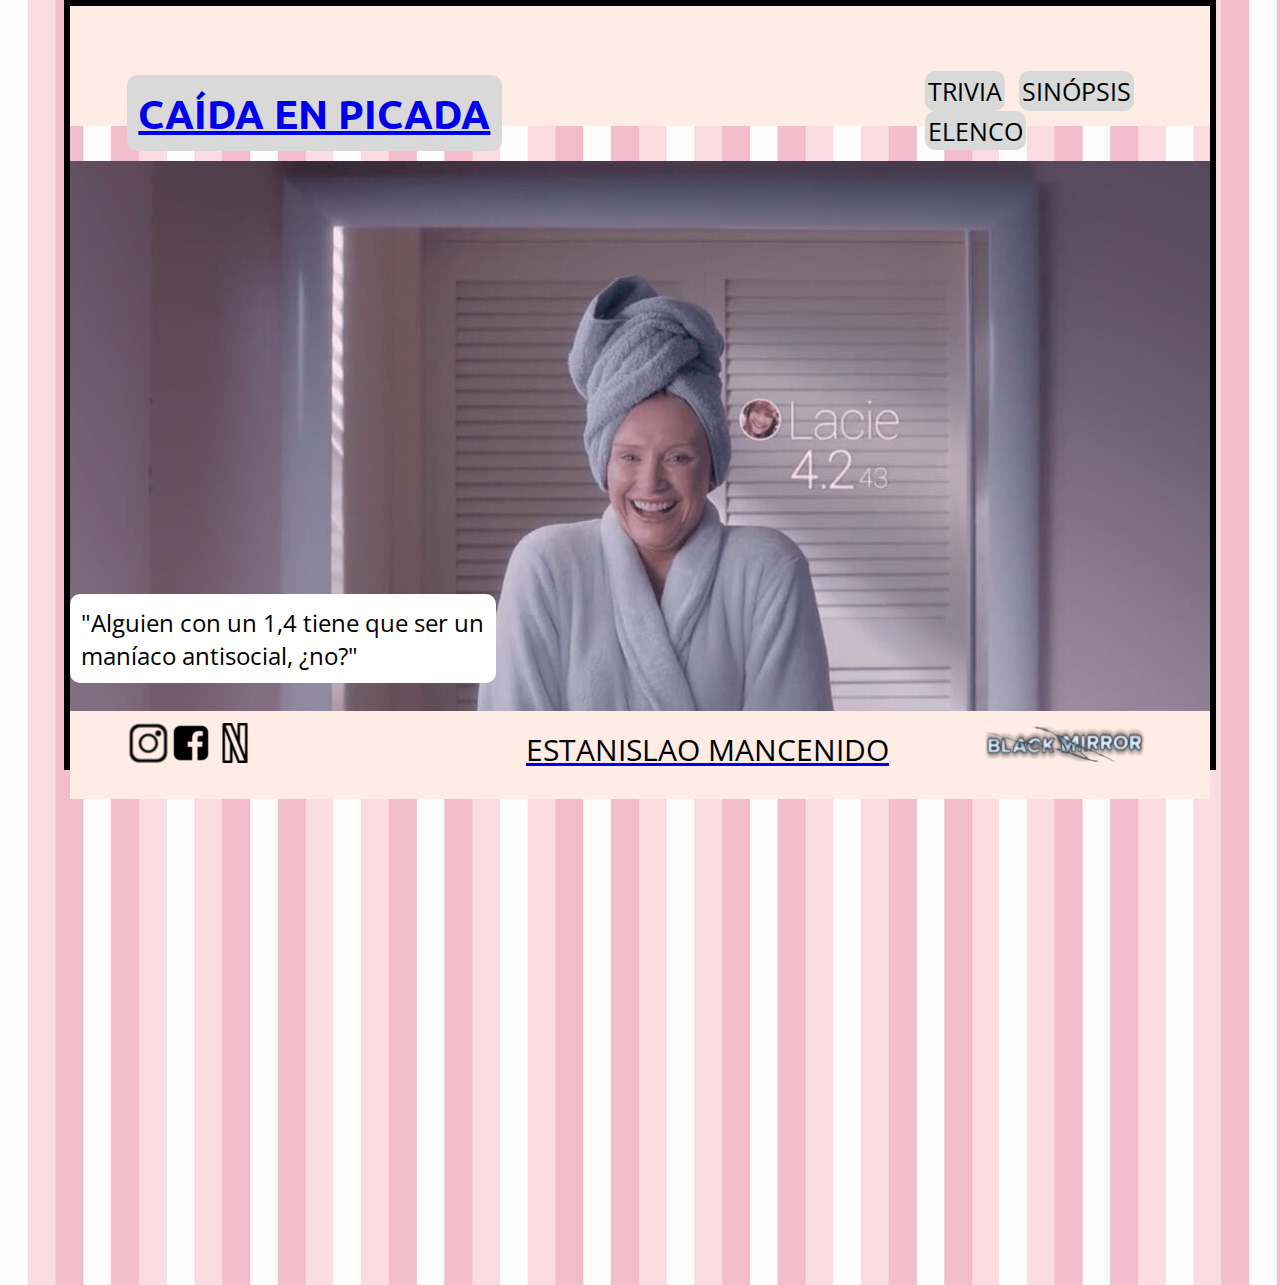
<file: index.html>
<!DOCTYPE html>

<html>

<head>
	<meta charset="utf-8">
	<title> Caída en picada </title>
	<link rel="stylesheet" type="text/css" href="index.css">
</head>

<body>

<main>

	<header>
		<div id="menu">
		<ul>
			<li> <a href="trivia.html"> TRIVIA </a> </li>
			<li> <a href="sinopsis.html"> SINÓPSIS </a> </li>
			<li> <a href="elenco.html"> ELENCO </a> </li>
		</ul>
	    </div>
	    <div id="título"> <h1> <a href="index.html"> CAÍDA EN PICADA </a> </h1> </div>
	</header>

	<section>
		<div id="texto"> <p> "Alguien con un 1,4 tiene que ser un <br> maníaco antisocial, ¿no?" </p> </div>
	</section>

	<aside>	
	</aside>

	<footer>
		<div id="footer1">
		<ul>
			<li> <a href="#"> <img src="ig.png"> </a> </li>
			<li> <a href="#"> <img src="face.png"> </a> </li>
			<li> <a href="#"> <img src="netflix.png"> </a> </li>
		</ul>
	    </div>

	    <div id="footer2">
		<ul>
	        <a href="mancenido.html"> <p id="stan"> ESTANISLAO MANCENIDO </p> </a>
		</ul>
	    </div>

	    <div id="footer3">
	    	<a href="#"> <img src="bm.png"> </a>
	    </div>
	</footer>

</main>

</body>

</html>
</file>
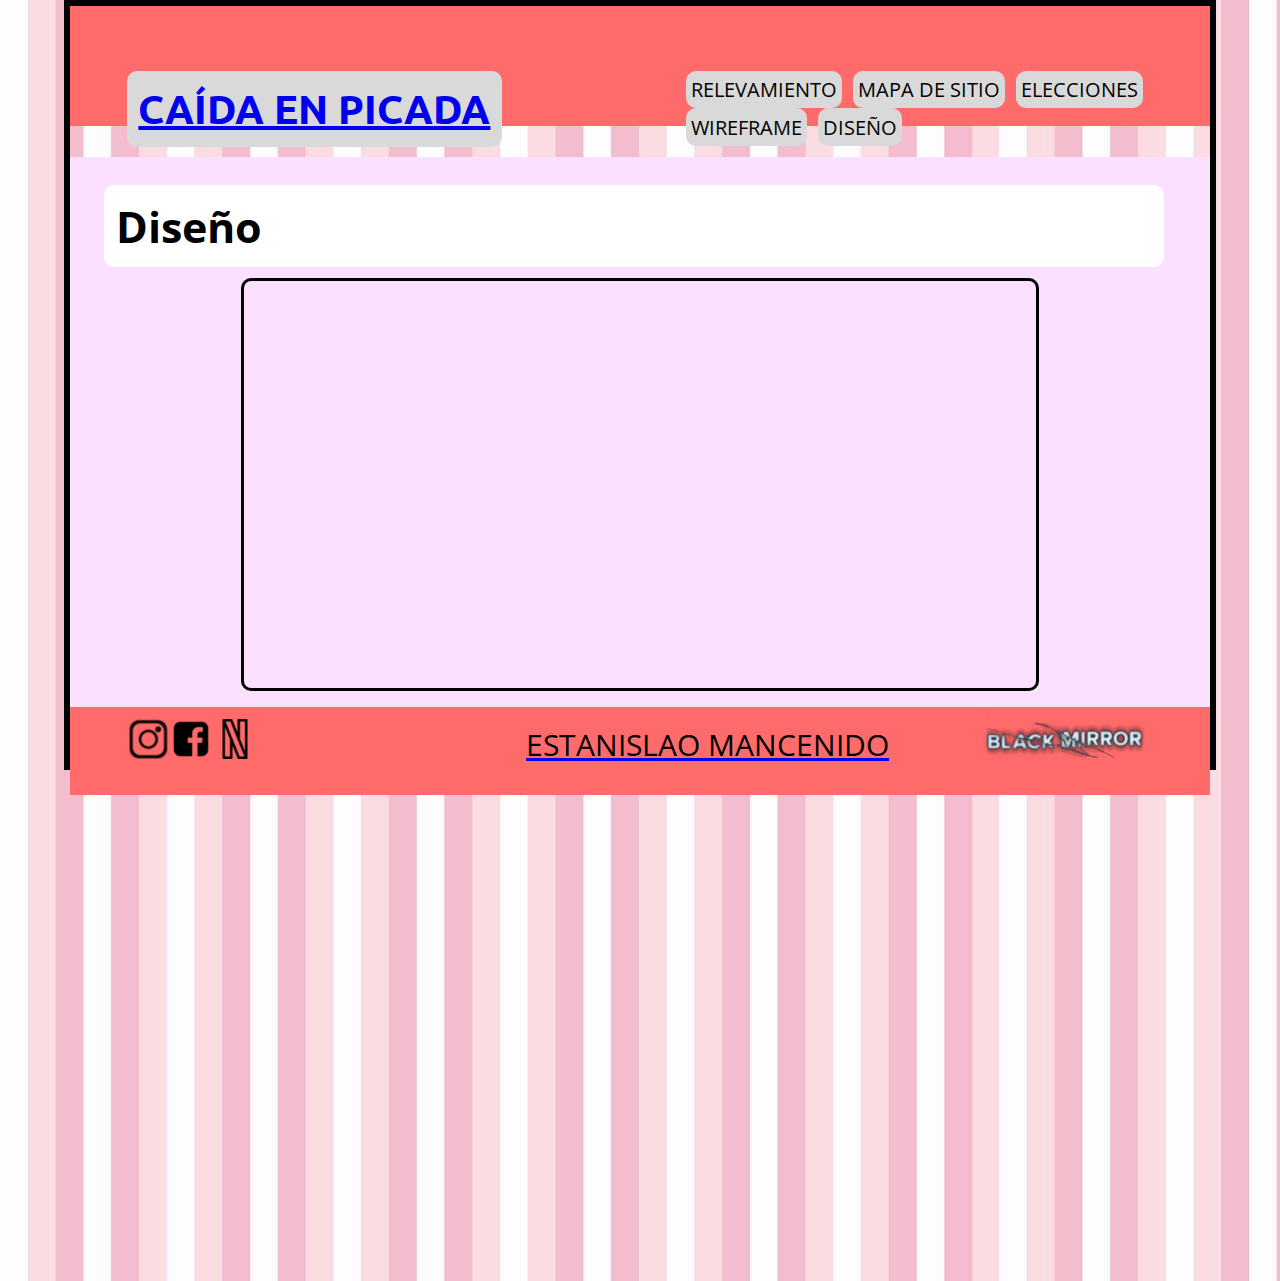
<file: diseno.html>
<!DOCTYPE html>

<html>

<head>
	<meta charset="utf-8">
	<title> Diseño </title>
	<link rel="stylesheet" type="text/css" href="index.css">
</head>

<body>

<main>

	<header id="header2">
		<div id="menu2">
		<ul>
			<li> <a href="relevamiento.html"> RELEVAMIENTO </a> </li>
			<li> <a href="mapa.html"> MAPA DE SITIO </a> </li>
			<li> <a href="elecciones.html"> ELECCIONES </a> </li>
			<li> <a href="wireframe.html"> WIREFRAME </a> </li>
			<li> <a href="diseno.html"> DISEÑO </a> </li>
		</ul>
	    </div>
	    <div id="título"> <h1> <a href="index.html"> CAÍDA EN PICADA </a> </h1> </div>
	</header>

	<section>
		    <div id="cc0011"> 
			<p id="texto100"> <b> Diseño </b> </p> <br>
			<div id="pdf">
                 <iframe id="pdf2" src="diseno.pdf"></iframe>
			</div>
                 

	</section>

	<aside>	
	</aside>

	<footer id="footer22">
		<div id="footer010">
		<ul>
			<li> <a href="#"> <img src="ig.png"> </a> </li>
			<li> <a href="#"> <img src="face.png"> </a> </li>
			<li> <a href="#"> <img src="netflix.png"> </a> </li>
		</ul>
	    </div>

	    <div id="footer2">
		<ul>
	        <a href="mancenido.html"> <p id="stan" class="stan1"> ESTANISLAO MANCENIDO </p> </a>
		</ul>
	    </div>

	    <div id="footer030">
	    	<a href="#"> <img src="bm.png"> </a>
	    </div>
	</footer>

</main>

</body>

</html>
</file>
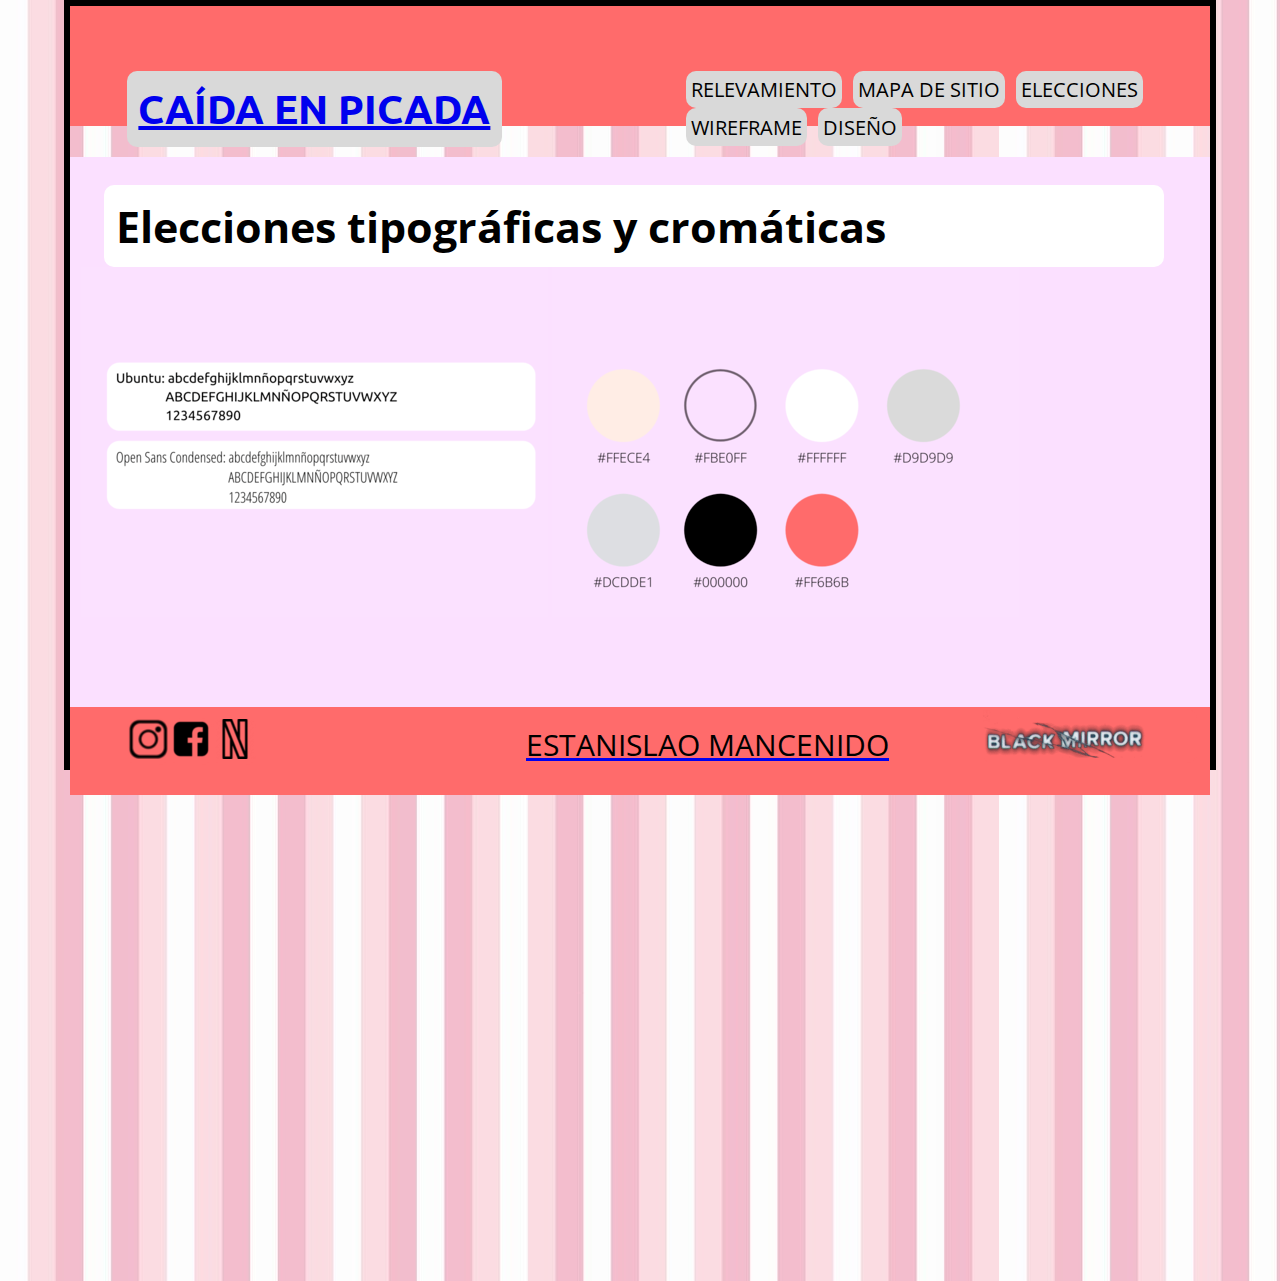
<file: elecciones.html>
<!DOCTYPE html>

<html>

<head>
	<meta charset="utf-8">
	<title> Elecciones </title>
	<link rel="stylesheet" type="text/css" href="index.css">
</head>

<body>

<main>

	<header id="header2">
		<div id="menu2">
		<ul>
			<li> <a href="relevamiento.html"> RELEVAMIENTO </a> </li>
			<li> <a href="mapa.html"> MAPA DE SITIO </a> </li>
			<li> <a href="elecciones.html"> ELECCIONES </a> </li>
			<li> <a href="wireframe.html"> WIREFRAME </a> </li>
			<li> <a href="diseno.html"> DISEÑO </a> </li>
		</ul>
	    </div>
	    <div id="título"> <h1> <a href="index.html"> CAÍDA EN PICADA </a> </h1> </div>
	</header>

	<section>
		    <div id="cc0011"> 
			<p id="texto100"> <b> Elecciones tipográficas y cromáticas </b> </p>
			<div id="elecciones1"> <img src="letras.png"> <img src="colores.png"> </div>

	</section>

	<aside>	
	</aside>

	<footer id="footer22">
		<div id="footer010">
		<ul>
			<li> <a href="#"> <img src="ig.png"> </a> </li>
			<li> <a href="#"> <img src="face.png"> </a> </li>
			<li> <a href="#"> <img src="netflix.png"> </a> </li>
		</ul>
	    </div>

	    <div id="footer2">
		<ul>
	        <a href="mancenido.html"> <p id="stan"> ESTANISLAO MANCENIDO </p> </a>
		</ul>
	    </div>

	    <div id="footer030">
	    	<a href="#"> <img src="bm.png"> </a>
	    </div>
	</footer>

</main>

</body>

</html>
</file>
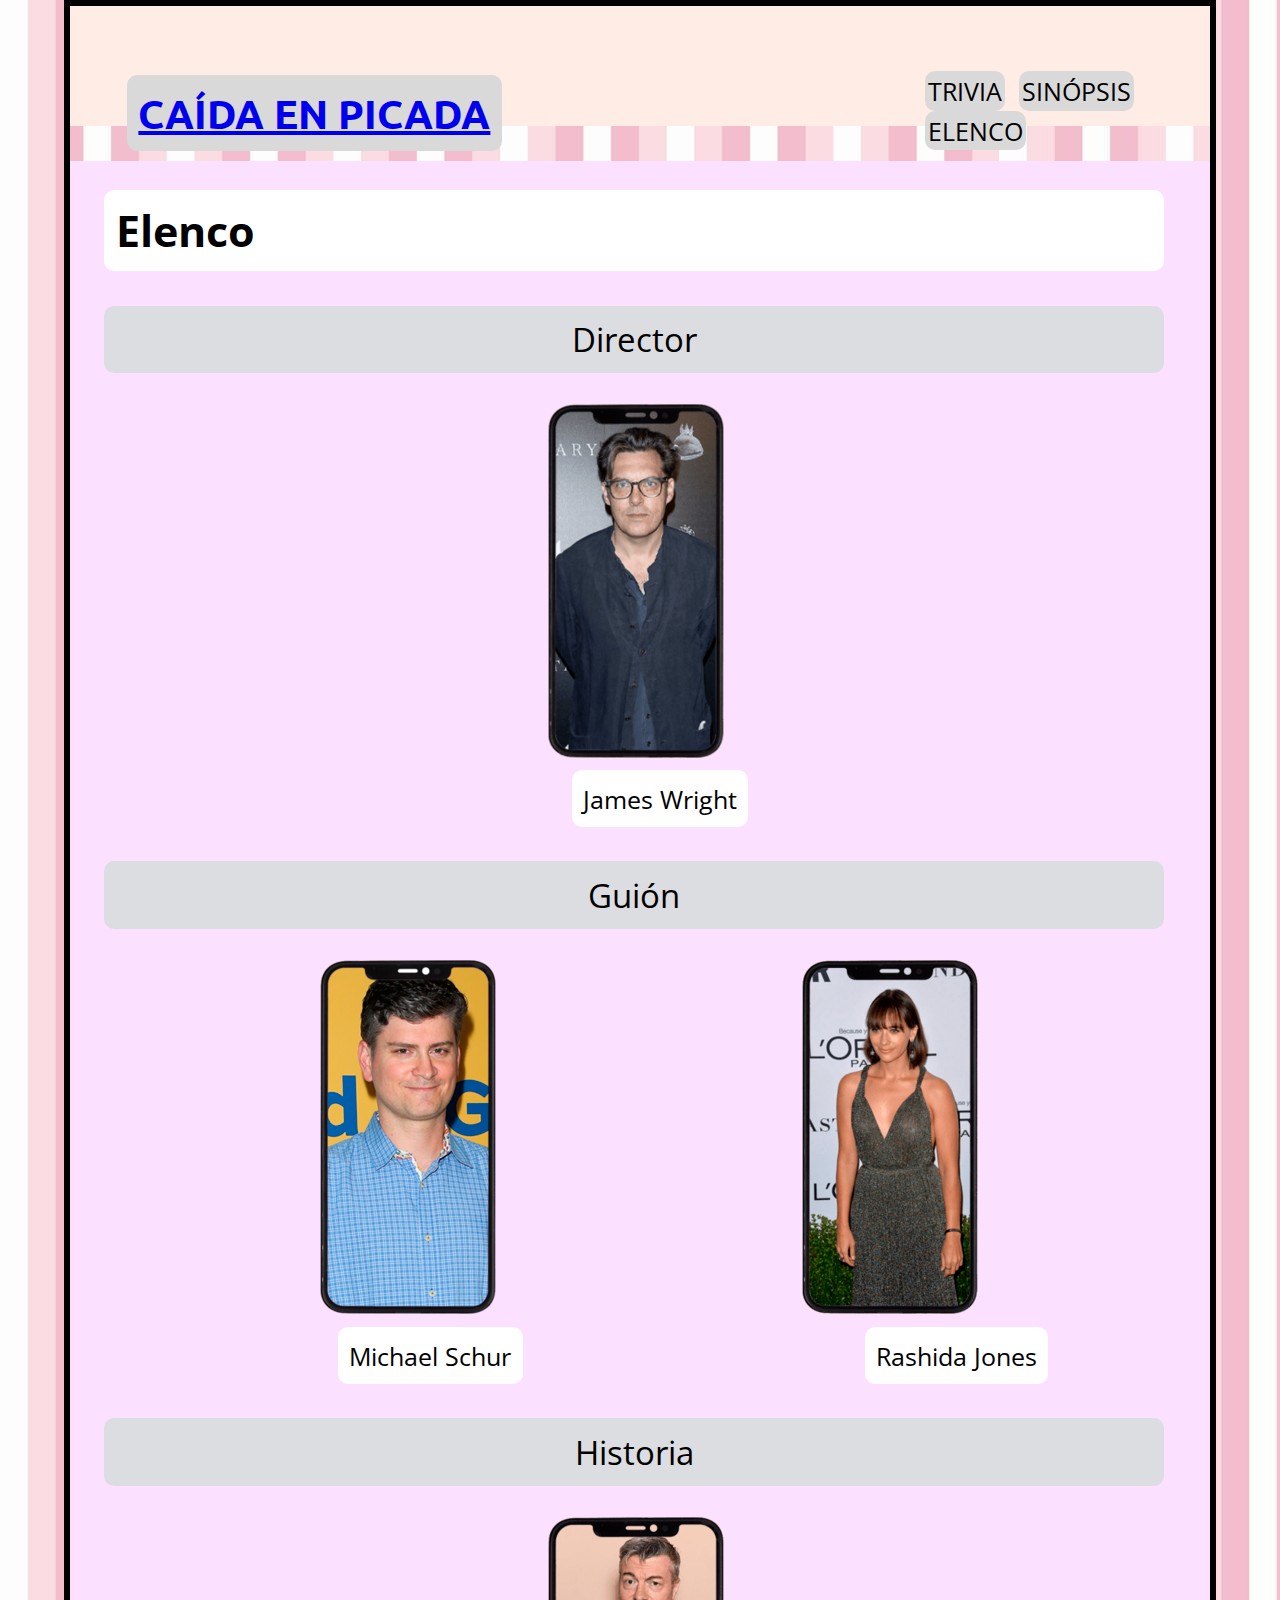
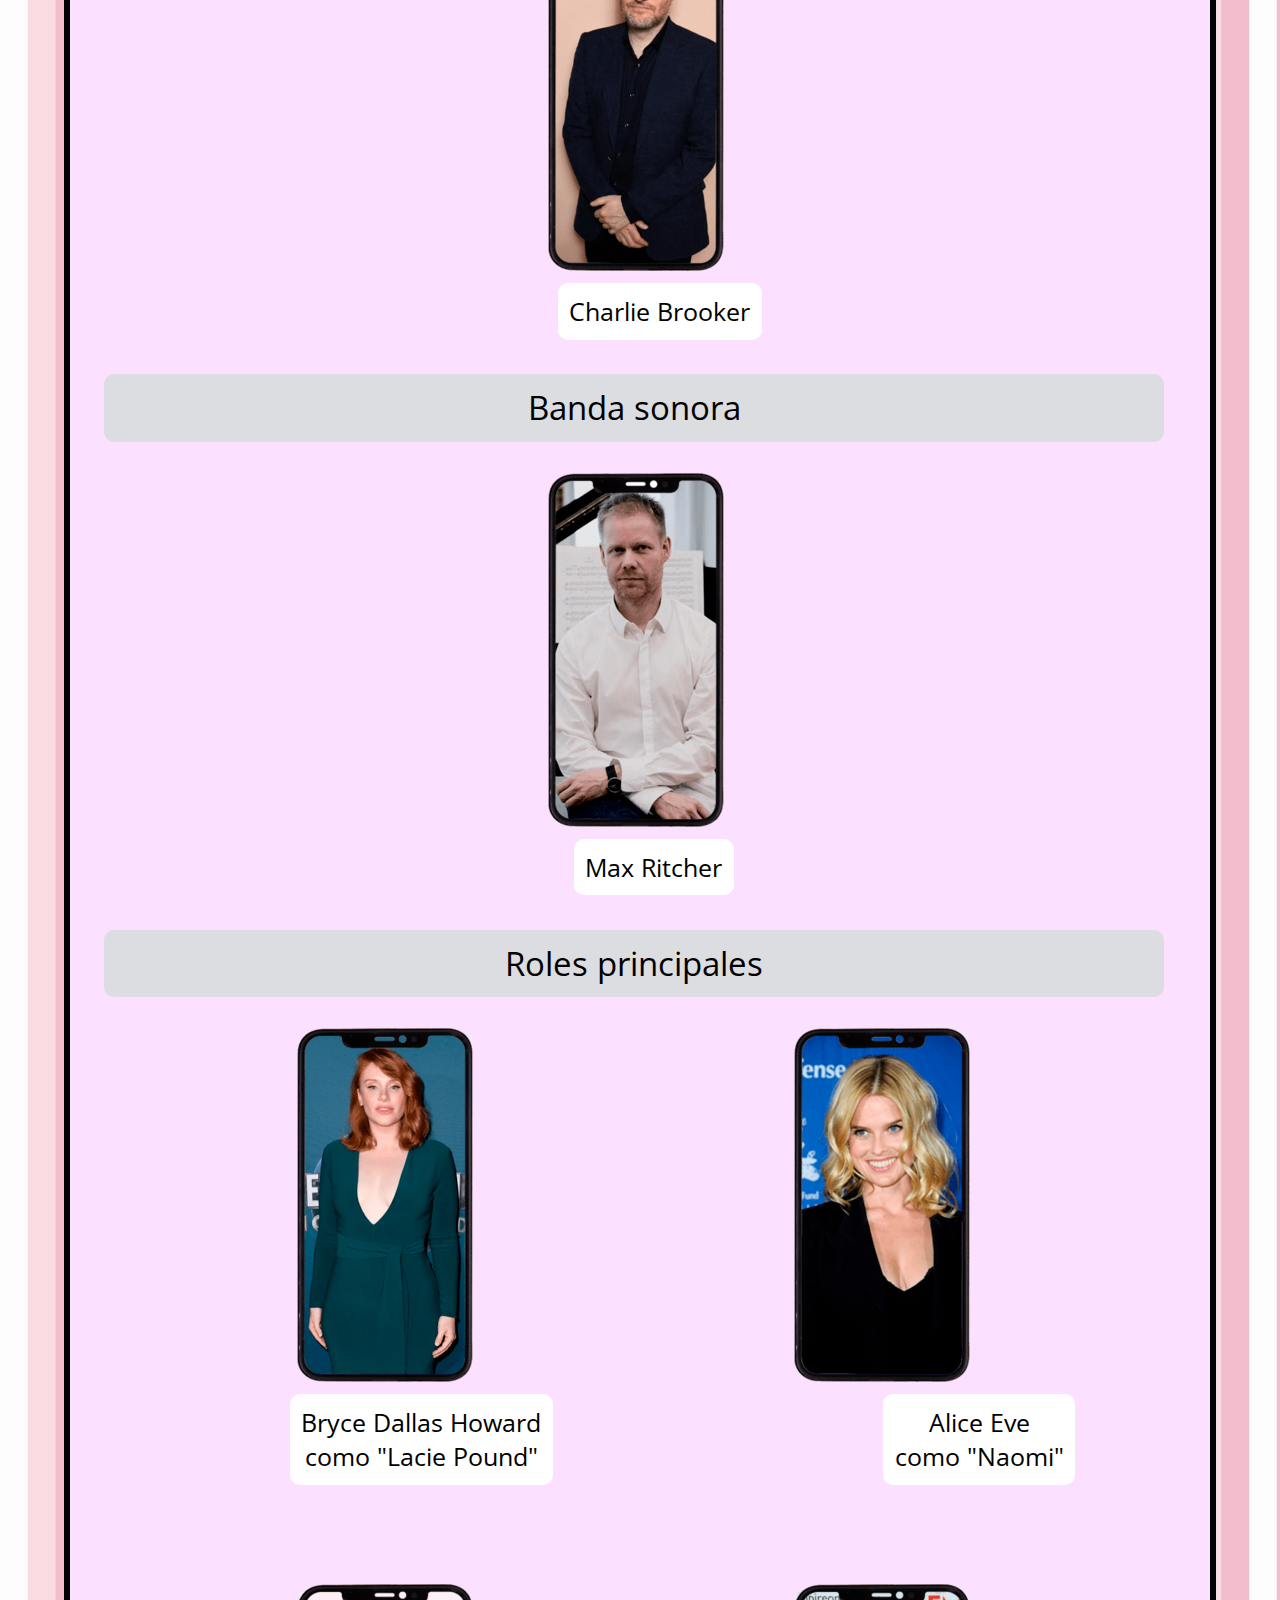
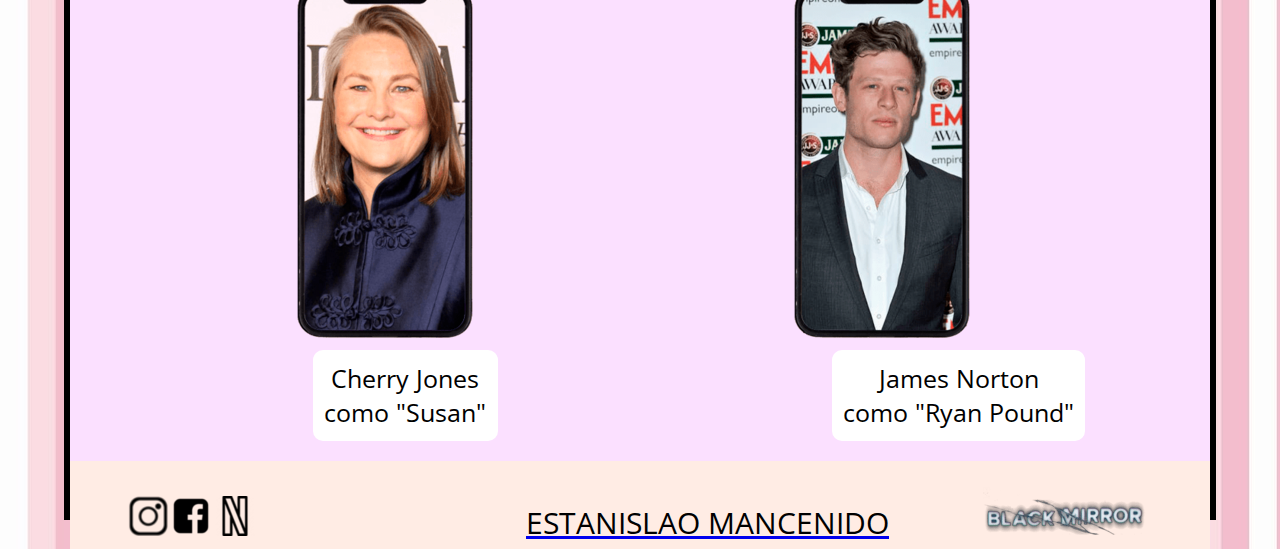
<file: elenco.html>
<!DOCTYPE html>

<html>

<head>
	<meta charset="utf-8">
	<title> Elenco </title>
	<link rel="stylesheet" type="text/css" href="index.css">
</head>

<body>

<main id="mm1">

	<header>
		<div id="menu">
		<ul>
			<li> <a href="trivia.html"> TRIVIA </a> </li>
			<li> <a href="sinopsis.html"> SINÓPSIS </a> </li>
			<li> <a href="elenco.html"> ELENCO </a> </li>
		</ul>
	    </div>
	    <div id="título"> <h1> <a href="index.html"> CAÍDA EN PICADA </a> </h1> </div>
	</header>

	<section>
		<div id="contenedor10"> <p id="texto100"> <b> Elenco </b> </p> 
			<p id="texto200"> Director </p> <img id="FT1" src="JW1.png"> <p id="JW1">James Wright</p> 
			<p id="texto300"> Guión </p>  <img id="FT2" src="MS1.png"> <img id="FT3" src="RJ1.png"> <p id="MS1">Michael Schur</p> <p id="RJ1">Rashida Jones</p>
			<p id="texto400"> Historia </p> <img id="FT4" src="CB1.png"> 
			<p id="CB1">Charlie Brooker</p>
			<p id="texto500"> Banda sonora </p> <img id="FT5" src="MR1.png"> <p id="MR1">Max Ritcher</p>
			<p id="texto600"> Roles principales </p> <img id="FT6" src="BD1.png">  <img id="FT7" src="AE1.png"> <p id="BD11">Bryce Dallas Howard <br> como "Lacie Pound"</p> <p id="AE11">Alice Eve <br> como "Naomi"</p> <img id="FT8" src="CJ1.png"> <img id="FT9" src="JN1.png"> <p id="CJ11">Cherry Jones <br> como "Susan"</p> <p id="JN11">James Norton <br> como "Ryan Pound"</p> </div>
 </p> </div>
	</section>

	<aside>	
	</aside>

	<footer id="ff1">
        <div id="footer1">
		<ul>
			<li> <a href="#"> <img src="ig.png"> </a> </li>
			<li> <a href="#"> <img src="face.png"> </a> </li>
			<li> <a href="#"> <img src="netflix.png"> </a> </li>
		</ul>
	    </div>

	    <div id="footer2">
		<ul>
	        <a href="mancenido.html"> <p id="stan"> ESTANISLAO MANCENIDO </p> </a> 
		</ul>
	    </div>

	    <div id="footer3">
	    	<a href="#"> <img src="bm.png"> </a>
	    </div>
			

	</footer>

</main>

</body>

</html>
</file>
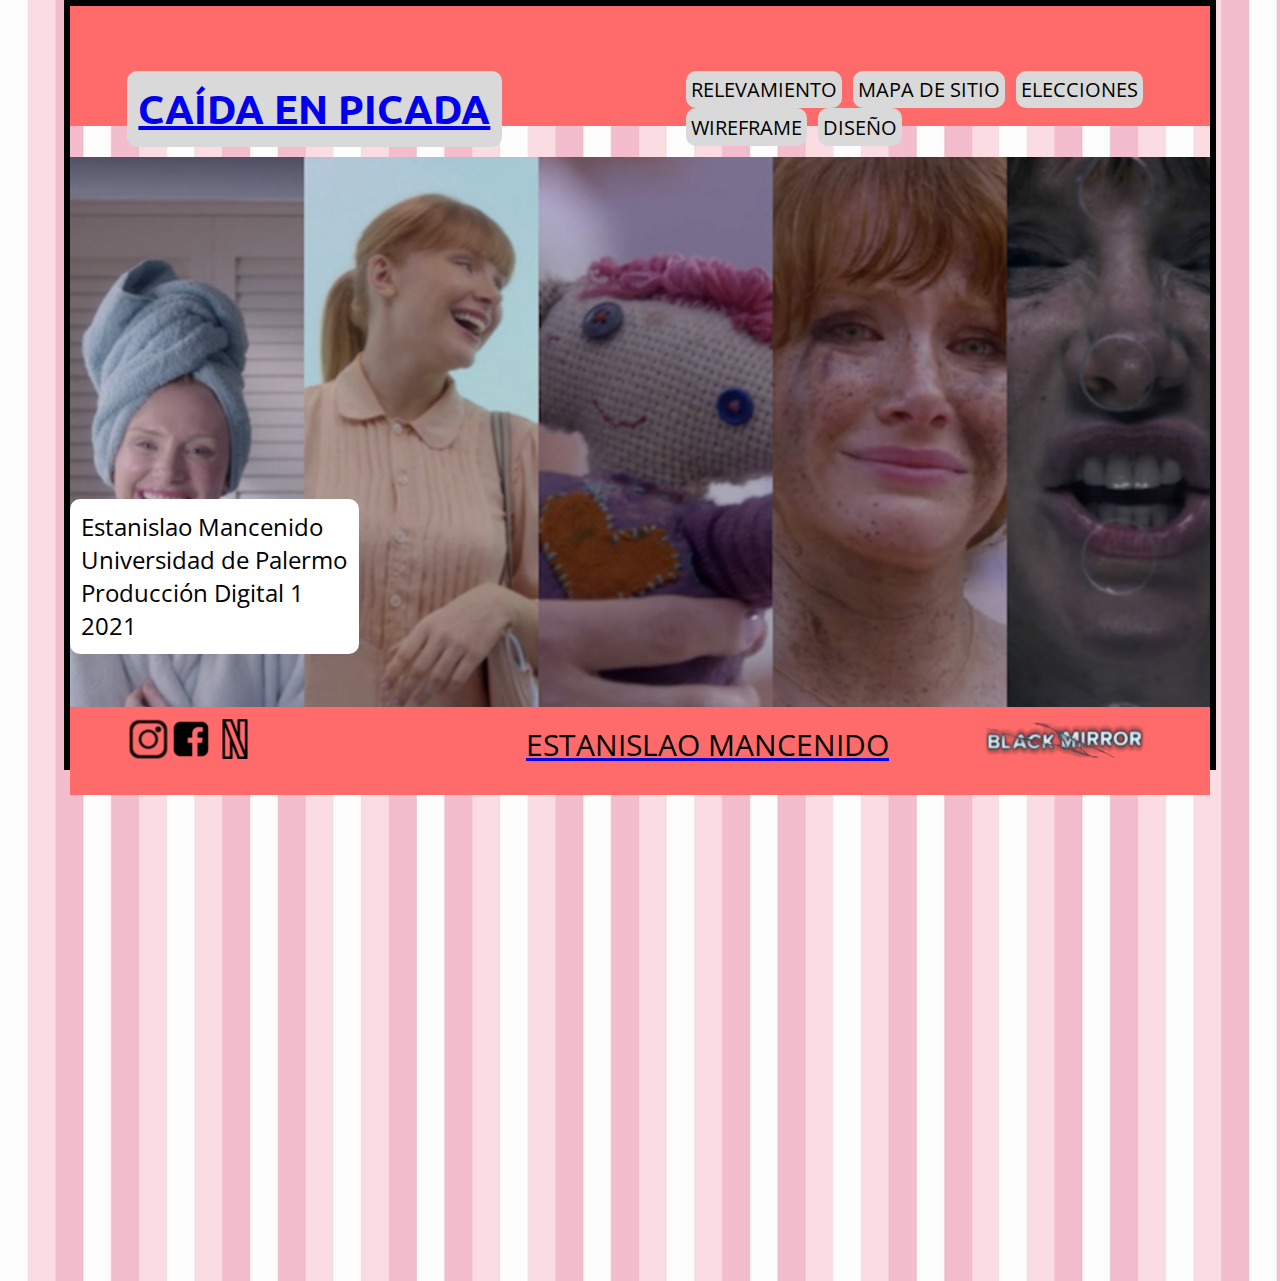
<file: mancenido.html>
<!DOCTYPE html>

<html>

<head>
	<meta charset="utf-8">
	<title> Estanislao Mancenido </title>
	<link rel="stylesheet" type="text/css" href="index.css">
</head>

<body>

<main>

	<header id="header2">
		<div id="menu2">
		<ul>
			<li> <a href="relevamiento.html"> RELEVAMIENTO </a> </li>
			<li> <a href="mapa.html"> MAPA DE SITIO </a> </li>
			<li> <a href="elecciones.html"> ELECCIONES </a> </li>
			<li> <a href="wireframe.html"> WIREFRAME </a> </li>
			<li> <a href="diseno.html"> DISEÑO </a> </li>
		</ul>
	    </div>
	    <div id="título"> <h1> <a href="index.html"> CAÍDA EN PICADA </a> </h1> </div>
	</header>

	<section id="section0202">
		<div id="texto2021"> <p> Estanislao Mancenido <br> Universidad de Palermo <br> Producción Digital 1 <br> 2021 </p> </div>
	</section>

	<aside>	
	</aside>

	<footer id="footer22">
		<div id="footer010">
		<ul>
			<li> <a href="#"> <img src="ig.png"> </a> </li>
			<li> <a href="#"> <img src="face.png"> </a> </li>
			<li> <a href="#"> <img src="netflix.png"> </a> </li>
		</ul>
	    </div>

	    <div id="footer2">
		<ul>
	        <a href="mancenido.html"> <p id="stan"> ESTANISLAO MANCENIDO </p> </a>
		</ul>
	    </div>

	    <div id="footer030">
	    	<a href="#"> <img src="bm.png"> </a>
	    </div>
	</footer>

</main>

</body>

</html>
</file>
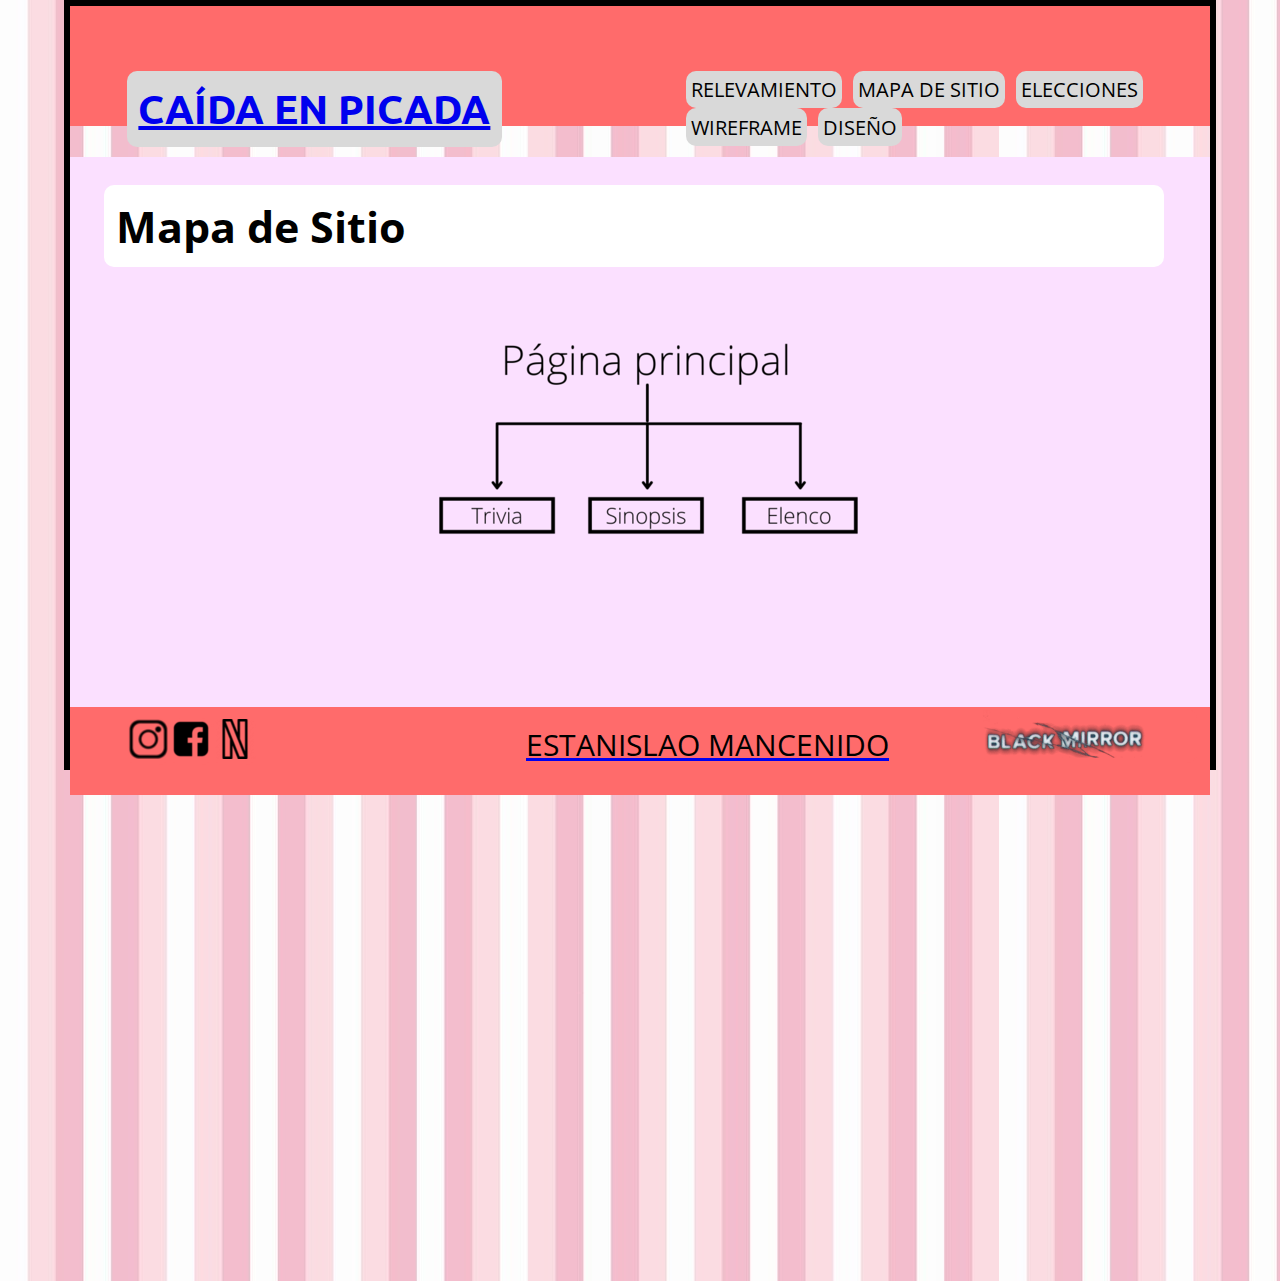
<file: mapa.html>
<!DOCTYPE html>

<html>

<head>
	<meta charset="utf-8">
	<title> Mapa de sitio </title>
	<link rel="stylesheet" type="text/css" href="index.css">
</head>

<body>

<main>

	<header id="header2">
		<div id="menu2">
		<ul>
			<li> <a href="relevamiento.html"> RELEVAMIENTO </a> </li>
			<li> <a href="mapa.html"> MAPA DE SITIO </a> </li>
			<li> <a href="elecciones.html"> ELECCIONES </a> </li>
			<li> <a href="wireframe.html"> WIREFRAME </a> </li>
			<li> <a href="diseno.html"> DISEÑO </a> </li>
		</ul>
	    </div>
	    <div id="título"> <h1> <a href="index.html"> CAÍDA EN PICADA </a> </h1> </div>
	</header>

	<section>
			    <div id="cc0011"> 
			<p id="texto100"> <b> Mapa de Sitio </b> </p>
            <div id="mapa11"> <img src="mapa.png"> </div>
	</section>

	<aside>	
	</aside>

	<footer id="footer22">
		<div id="footer010">
		<ul>
			<li> <a href="#"> <img src="ig.png"> </a> </li>
			<li> <a href="#"> <img src="face.png"> </a> </li>
			<li> <a href="#"> <img src="netflix.png"> </a> </li>
		</ul>
	    </div>

	    <div id="footer2">
		<ul>
	        <a href="mancenido.html"> <p id="stan"> ESTANISLAO MANCENIDO </p> </a>
		</ul>
	    </div>

	    <div id="footer030">
	    	<a href="#"> <img src="bm.png"> </a>
	    </div>
	</footer>

</main>

</body>

</html>
</file>
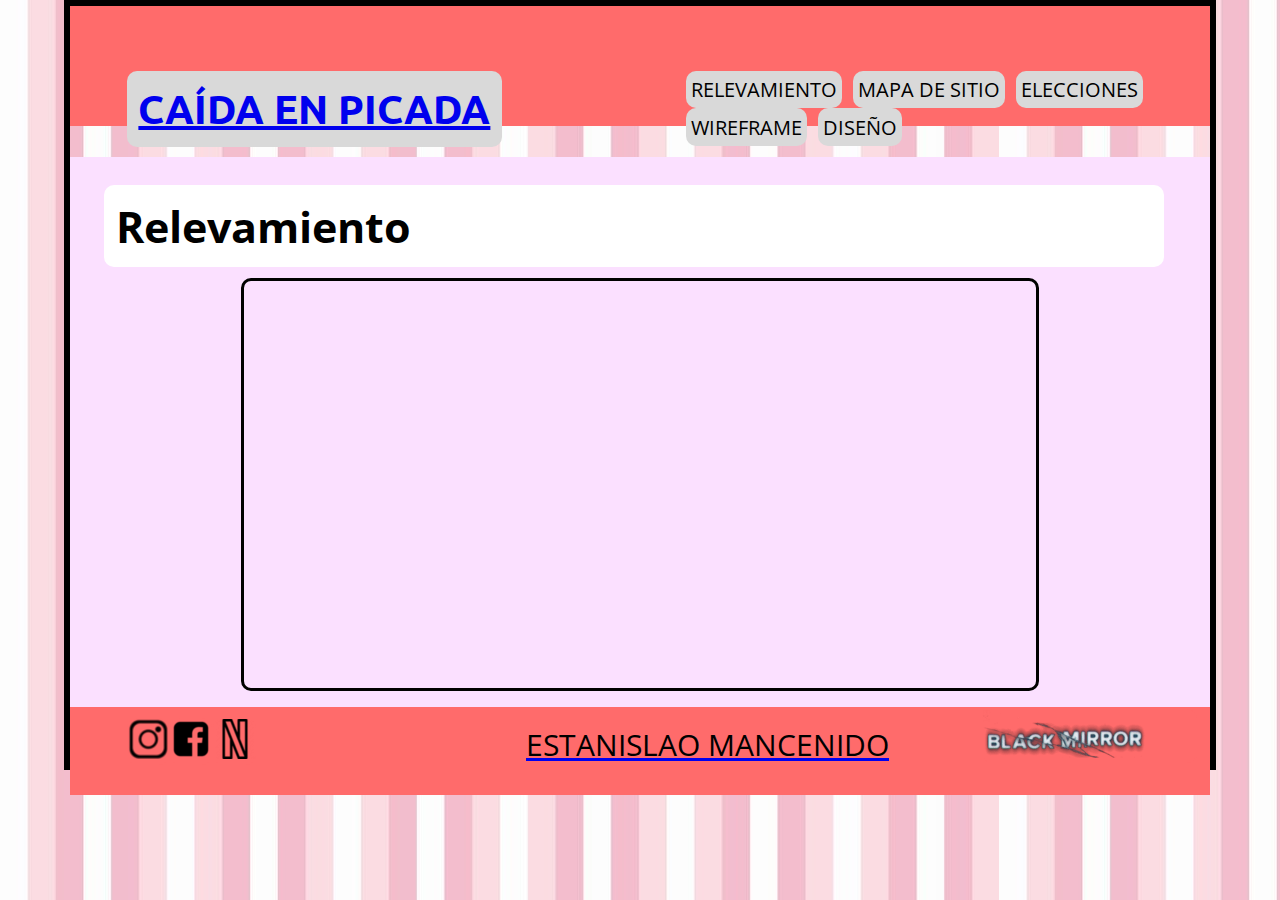
<file: relevamiento.html>
<!DOCTYPE html>

<html>

<head>
	<meta charset="utf-8">
	<title> Relevamiento </title>
	<link rel="stylesheet" type="text/css" href="index.css">
</head>

<body>

<main id="mm0012">

	<header id="header2">
		<div id="menu2">
		<ul>
			<li> <a href="relevamiento.html"> RELEVAMIENTO </a> </li>
			<li> <a href="mapa.html"> MAPA DE SITIO </a> </li>
			<li> <a href="elecciones.html"> ELECCIONES </a> </li>
			<li> <a href="wireframe.html"> WIREFRAME </a> </li>
			<li> <a href="diseno.html"> DISEÑO </a> </li>
		</ul>
	    </div>
	    <div id="título"> <h1> <a href="index.html"> CAÍDA EN PICADA </a> </h1> </div>
	</header>

	<section id="mm0011">
			<section>
		    <div id="cc0011"> 
			<p id="texto100"> <b> Relevamiento </b> </p>

			<div id="pdf">
                 <iframe id="pdf2" src="relevamiento.pdf"></iframe>
			</div>

			</section>

	<aside>	
	</aside>

	<footer id="footer111a">
		<div id="footer010">
		<ul>
			<li> <a href="#"> <img src="ig.png"> </a> </li>
			<li> <a href="#"> <img src="face.png"> </a> </li>
			<li> <a href="#"> <img src="netflix.png"> </a> </li>
		</ul>
	    </div>

	    <div id="footer2">
		<ul>
	        <a href="mancenido.html"> <p id="stan"> ESTANISLAO MANCENIDO </p> </a>
		</ul>
	    </div>

	    <div id="footer030">
	    	<a href="#"> <img src="bm.png"> </a>
	    </div>
	</footer>

</main>

</body>

</html>
</file>
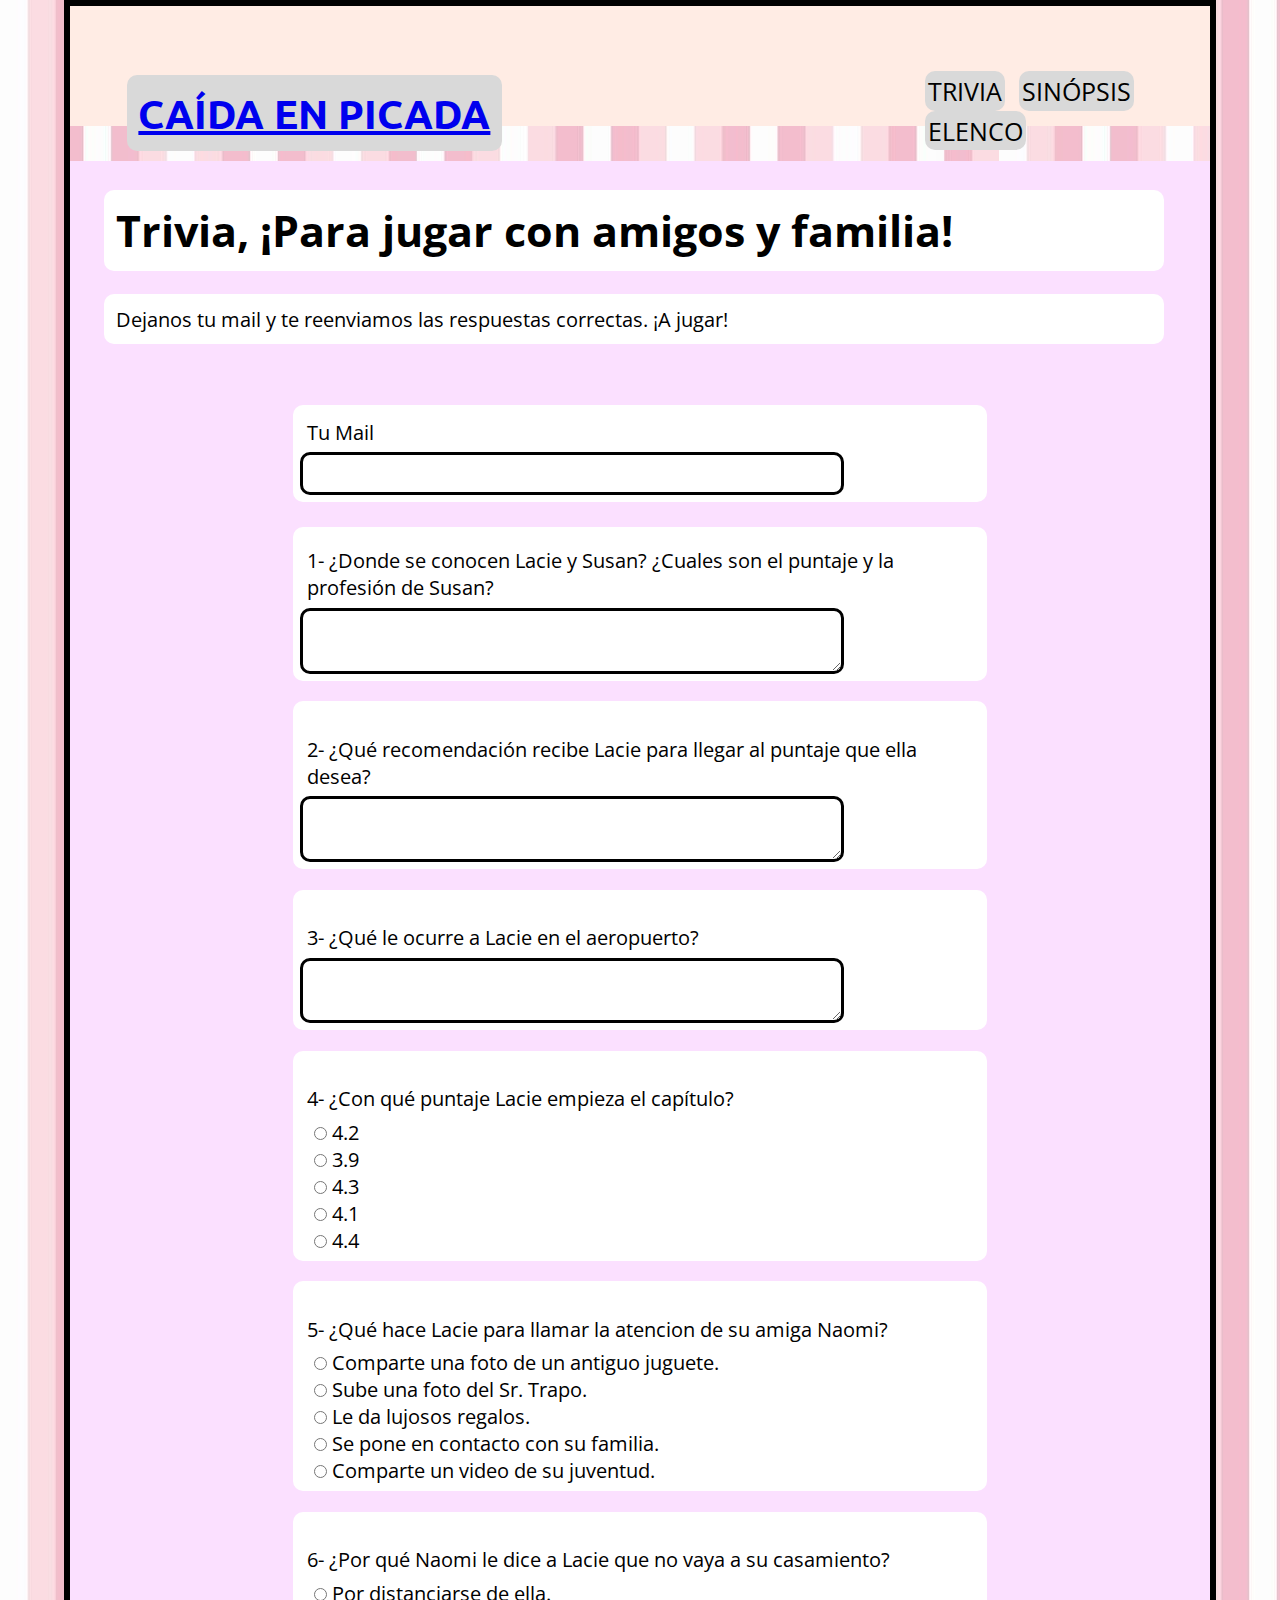
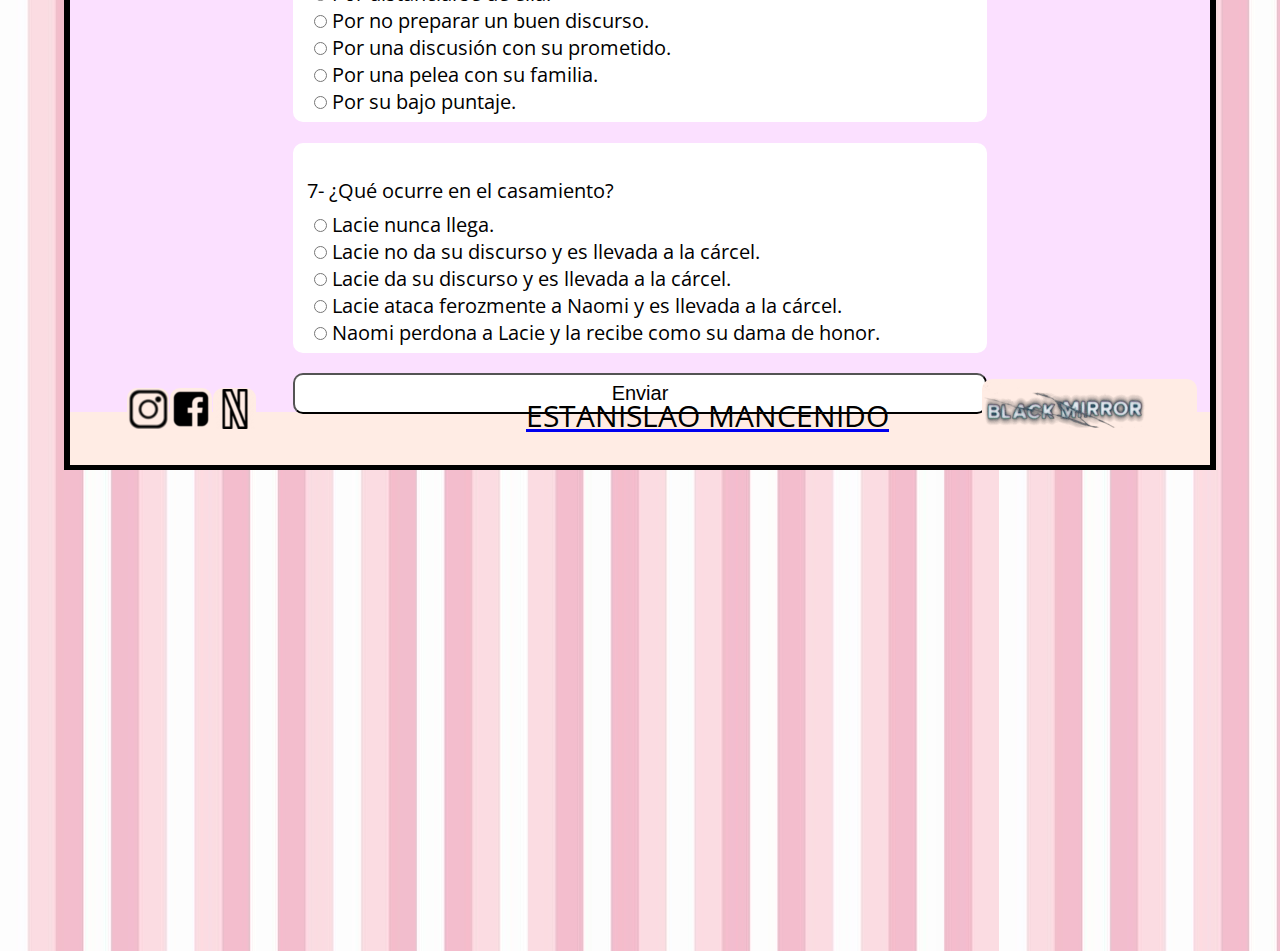
<file: trivia.html>
<!DOCTYPE html>

<html>

<head>
	<meta charset="utf-8">
	<title> Trivia </title>
	<link rel="stylesheet" type="text/css" href="index.css">
</head>

<body>

<main id="mm11">

	<header>
		<div id="menu">
		<ul>
			<li> <a href="trivia.html"> TRIVIA </a> </li>
			<li> <a href="sinopsis.html"> SINÓPSIS </a> </li>
			<li> <a href="elenco.html"> ELENCO </a> </li>
		</ul>
	    </div>
	    <div id="título"> <h1> <a href="index.html"> CAÍDA EN PICADA </a> </h1> </div>
	</header>

	<section>
		<div id="cc11"> 
			<p id="texto100"> <b> Trivia, ¡Para jugar con amigos y familia! </b> </p>
			<p id="presentación">Dejanos tu mail y te reenviamos las respuestas correctas. ¡A jugar!</p>
                <article id="formulario"> 
            	<form method="post" action="EMancenido28@gmail.com" id="formulario">

                    <div id="mail1">
                    <label id="mail1">Tu Mail</label> <br> 
                    <input id="respuestas" type="text" name="name">
                    </div>

                <br> <br> <br> <br> <br> <div id="p1">
                	<label id="p1">1- ¿Donde se conocen Lacie y Susan? ¿Cuales son el puntaje y la profesión de Susan?</label>
                    <textarea id="respuestas"></textarea>
                </div>

                <br> <br> <br> <br> <br> <div id="p2">
                	<label id="p2">2- ¿Qué recomendación recibe Lacie para llegar al puntaje que ella desea?</label>
                    <textarea id="respuestas"></textarea>
                </div>

                <br> <br> <br> <br> <br> <div id="p3">
                	<label id="p3">3- ¿Qué le ocurre a Lacie en el aeropuerto?</label>
                    <textarea id="respuestas"></textarea>
                </div>

                <br> <br> <br> <br> <br> <div id="p4">
                	<label id="p4">4- ¿Con qué puntaje Lacie empieza el capítulo?</label> <br>
                    <input id="espacio" type="radio" name="opciones1" value="4.2"> <label>4.2</label> <br>
                    <input id="espacio" type="radio" name="opciones1" value="3.9"> <label>3.9</label> <br>
                    <input id="espacio" type="radio" name="opciones1" value="4.3"> <label>4.3</label> <br>
                    <input id="espacio" type="radio" name="opciones1" value="4.1"> <label>4.1</label> <br>
                    <input id="espacio" type="radio" name="opciones1" value="4.4"> <label>4.4</label>
                </div>

                <br> <br> <br> <br> <br> <div id="p5">
                	<label id="p5">5- ¿Qué hace Lacie para llamar la atencion de su amiga Naomi?</label> <br>
                    <input id="espacio" type="radio" name="opciones2" value="Comparte una foto de un antiguo juguete."> <label>Comparte una foto de un antiguo juguete.</label> <br>
                    <input id="espacio" type="radio" name="opciones2" value="La invita a una cena."> <label>Sube una foto del Sr. Trapo.</label> <br>
                    <input id="espacio" type="radio" name="opciones2" value="Le da lujosos regalos."> <label>Le da lujosos regalos.</label> <br>
                    <input id="espacio" type="radio" name="opciones2" value="Se pone en contacto con su familia."> <label>Se pone en contacto con su familia.</label> <br>
                    <input id="espacio" type="radio" name="opciones2" value="Comparte un video de su juventud."> <label>Comparte un video de su juventud.</label>
                </div>

                <br> <br> <br> <br> <br> <div id="p6">
                	<label id="p6">6- ¿Por qué Naomi le dice a Lacie que no vaya a su casamiento?</label> <br>
                    <input id="espacio" type="radio" name="opciones3" value="Por distanciarse de ella."> <label>Por distanciarse de ella.</label> <br>
                    <input id="espacio" type="radio" name="opciones3" value="Por no preparar un buen discurso."> <label>Por no preparar un buen discurso.</label> <br>
                    <input id="espacio" type="radio" name="opciones3" value="Por una discusión con su prometido."> <label>Por una discusión con su prometido.</label> <br>
                    <input id="espacio" type="radio" name="opciones3" value="Por una pelea con su familia."> <label>Por una pelea con su familia.</label> <br>
                    <input id="espacio" type="radio" name="opciones3" value="Por su bajo puntaje."> <label>Por su bajo puntaje.</label>
                </div>

                    <br> <br> <br> <br> <br> <div id="p6">
                	<label id="p6">7- ¿Qué ocurre en el casamiento?</label> <br>
                    <input id="espacio" type="radio" name="opciones4" value="Lacie nunca llega."> <label>Lacie nunca llega.</label> <br>
                    <input id="espacio" type="radio" name="opciones4" value="Lacie no da su discurso y es llevada a la cárcel."> <label>Lacie no da su discurso y es llevada a la cárcel.</label> <br>
                    <input id="espacio" type="radio" name="opciones4" value="Lacie da su discurso y es llevada a la cárcel."> <label>Lacie da su discurso y es llevada a la cárcel.</label> <br>
                    <input id="espacio" type="radio" name="opciones4" value="Lacie ataca ferozmente a Naomi y es llevada a la cárcel."> <label>Lacie ataca ferozmente a Naomi y es llevada a la cárcel.</label> <br>
                    <input id="espacio" type="radio" name="opciones4" value="Naomi perdona a Lacie y la recibe como su dama de honor."> <label>Naomi perdona a Lacie y la recibe como su dama de honor.</label>
                </div>

                <div>
                	<input id="p6" type="submit" name="enviar" value="Enviar">
                </div>

            	</form>
                </article>
			
	</section>

	<aside>	
	</aside>

	<footer id="ff11">
		<div id="footer1">
		<ul>
			<li> <a href="#"> <img src="ig.png"> </a> </li>
			<li> <a href="#"> <img src="face.png"> </a> </li>
			<li> <a href="#"> <img src="netflix.png"> </a> </li>
		</ul>
	    </div>

	    <div id="footer2">
		<ul>
	        <a href="mancenido.html"> <p id="stan"> ESTANISLAO MANCENIDO </p> </a>
		</ul>
	    </div>

	    <div id="footer3">
	    	<a href="#"> <img src="bm.png"> </a>
	    </div>
	</footer>

</main>

</body>

</html>
</file>
<file: index.css>
@import url('https://fonts.googleapis.com/css2?family=Ubuntu&display=swap');

@import url('https://fonts.googleapis.com/css2?family=Ubuntu:wght@300&display=swap');

@import url('https://fonts.googleapis.com/css2?family=Open+Sans+Condensed:wght@300&display=swap');

*{
	margin: 0px;
	padding: 0px;
	box-sizing: border-box;
}

h1{
    font-family: 'Ubuntu', sans-serif;
	color: black;
}

p{
    font-family: 'Open Sans Condensed', sans-serif;
 	color: black;
}

li{
    font-family: 'Open Sans Condensed', sans-serif;
	color: black;
}

label{
	    font-family: 'Open Sans Condensed', sans-serif;
 	color: black;
}

body{
	background-image: url(pattern4.jpg);
}

main{
	border: 6px solid black;
	width: 90%;
	max-width: 1166px;
	height: 770px;
	margin-right: auto;
	margin-left: auto;
}

header{
	width: 100%;
	max-width: 1166px;
	height: 120px;
	background-color: #FFECE4;
	margin-right: auto;
	margin-left: auto;
}

section{
	width: 100%;
	max-width: 1166px;
	height: 550px;
	max-height: 2000px;
    background-image: url(nosedive.jpg);
    background-image: cover;
    background-repeat: no-repeat;
	margin-right: auto;
	margin-left: auto;
	float: left;
}

footer{
	width: 100%;
	max-width: 1166px;
	height: 88px;
	background-color: #FFECE4;
	margin-right: auto;
	margin-left: auto;
	clear: both;
}

#contenedor1{
	width: 100%;
	max-width: 1166px;
	height: 1550px;
    background-color: #FBE0FF;
	margin-right: auto;
	margin-left: auto;
	float: left;
}

#menu{
	margin: 0px;
	margin-left: 75%;
}

#menu li{
	display: inline;
}

#menu li a{
	position: relative; top: 65px;
	font-size: 25px;
	text-decoration: none;
	float: left;
	padding: 1%;
	margin-right: 5%;
	color: black;
	background-color: #D9D9D9;
	border-radius: 10px;
}

#título{
	text-decoration: none;
	 font-family: 'Ubuntu', sans-serif;
	position: relative; bottom: 10px;
	font-size: 20px;
	float: left;
	padding: 1%;
	margin-left: 5%;
	color: black;
	background-color: #D9D9D9;
	border-radius: 10px;
}

#texto{
	margin-top: 38%;
	font-size: 24px;
	text-decoration: none;
	float: left;
	padding: 1%;
	margin-left: 0%;
	color: black;
	background-color: white;
	border-radius: 10px;
}

#texto20{
	width: 65%;
	font-size: 30px;
	text-decoration: none;
	float: left;
	padding: 1%;
	margin-right: 77%;
	margin-left: 3%;
	margin-top: 4%;
	color: black;
	background-color: white;
	border-radius: 10px;
}

#texto30{
	width: 65%;
	font-size: 43px;
	text-decoration: none;
	float: left;
	padding: 1%;
	margin-right: 77%;
	margin-left: 3%;
	margin-top: 2.5%;
	color: black;
	background-color: white;
	border-radius: 10px;
}

#texto40{
    	width: 65%;
	font-size: 43px;
	text-decoration: none;
	float: left;
	padding: 1%;
	margin-right: 77%;
	margin-left: 3%;
	margin-top: 2.5%;
	position: relative; bottom: 107%;
	color: black;
	background-color: white;
	border-radius: 10px;
}

#main111{
	border: 6px solid black;
	width: 90%;
	max-width: 1166px;
	height: 1770px;
	margin-right: auto;
	margin-left: auto;
}

#galería1{
	float: left;
	margin-top: -100%;
	position: relative; bottom: 150%;
}

#footer111{
	margin-top: 1000px;
	width: 100%;
	max-width: 1166px;
	height: 88px;
    background-color: #FFECE4;
	margin-right: auto;
	margin-left: auto;
	float: left;
}

#footer1{
	margin: 0px;
	margin-top: 2%;
	margin-left: 5%;
}

#footer1 li{
		display: inline;
}

#footer1 li a{
	position: relative; top: 30%;
	float: left;
	padding: 0.1%;
	margin-right: 0.1%;
	margin-top: 1%;
	background-color: #FFECE4;
	border-radius: 10px;
}

#footer2{
	margin: 0px;
	margin-left: 5%;
	font-size: 30px;
    position: relative; top: 20%;
    margin-left: 40%;
}

#footer3{
	position: relative; bottom: 70%;
	float: left;
	padding: 0.1%;
	margin-left: 80%;
	margin-bottom: 40%;
	margin-top: 0.5%;
	background-color: #FFECE4;
	border-radius: 10px;
}

#logos{
	margin-left: 2%;
}

#BM1212{
	float: left;
    margin-left: 63%;
    position: relative; bottom: 78%;
    margin-top: 67.5%;
}

#episodio{
    float: left;
    margin-bottom: 55%;
    position: relative; bottom: 78%;
    width: 100%;
}

#contenedor10{
	width: 100%;
	max-width: 1166px;
	height: 3500px;
    background-color: #FBE0FF;
	margin-right: auto;
	margin-left: auto;
	float: left;
}

#texto100{
	width: 93%;
	font-size: 43px;
	text-decoration: none;
	float: left;
	padding: 1%;
	margin-right: 77%;
	margin-left: 3%;
	margin-top: 2.5%;
	color: black;
	background-color: white;
	border-radius: 10px;
}

#texto200{
	width: 93%;
	font-size: 33px;
	text-decoration: none;
	float: left;
	padding: 1%;
	margin-right: 77%;
	margin-left: 3%;
	margin-top: 3%;
	color: black;
	background-color: #dcdde1;
	border-radius: 10px;
		text-align: center;
}

#texto300{
		width: 93%;
	font-size: 33px;
	text-decoration: none;
	float: left;
	padding: 1%;
	margin-right: 77%;
	margin-left: 3%;
	margin-top: 3%;
	color: black;
	background-color: #dcdde1;
	border-radius: 10px;
		text-align: center;
}

#texto400{
	width: 93%;
	font-size: 33px;
	text-decoration: none;
	float: left;
	padding: 1%;
	margin-right: 77%;
	margin-left: 3%;
	margin-top: 3%;
	color: black;
	background-color: #dcdde1;
	border-radius: 10px;
		text-align: center;
}

#texto500{
	width: 93%;
	font-size: 33px;
	text-decoration: none;
	float: left;
	padding: 1%;
	margin-right: 77%;
	margin-left: 3%;
	margin-top: 3%;
	color: black;
	background-color: #dcdde1;
	border-radius: 10px;
		text-align: center;
}

#ff1{
	margin-top: 2950px;
	width: 100%;
	max-width: 1166px;
	height: 88px;
    background-color: #FFECE4;
	margin-right: auto;
	margin-left: auto;
	float: left;
}

#mm1{
		border: 6px solid black;
	width: 90%;
	max-width: 1166px;
	height: 3720px;
	margin-right: auto;
	margin-left: auto;
}

#texto600{
	width: 93%;
	font-size: 33px;
	text-decoration: none;
	float: left;
	padding: 1%;
	margin-right: 77%;
	margin-left: 3%;
	margin-top: 3%;
	color: black;
	background-color: #dcdde1;
	border-radius: 10px;
	text-align: center;
}

#FT1{
    margin-top: 2%;
    margin-left: 32%;
}

#FT2{
	    margin-top: 2%;
    float: left;
    padding: 0px;
    margin-left: 12%
}

#FT3{
	    margin-top: 2%;
    float: left;
    padding: 0px;
    margin-left: 7%;
}

#FT4{
	    margin-top: 2%;
	        margin-left: 32%;
}

#FT5{
	    margin-top: 2%;
	        margin-left: 32%;
}

#FT6{
margin-top: 2%;
margin-left: 10%;
}

#FT7{
margin-top: 2%;
margin-left: 8%;
}

#FT8{
margin-top: 8%;
margin-left: 10%;
}

#FT9{
margin-top: 8%;
margin-left: 8%;
}

.center{
  display: block;
  margin-left: auto;
  margin-right: auto;
}

#JW1{
	width: auto;
	font-size: 25px;
	text-decoration: none;
	float: left;
	padding: 1%;
	margin-left: 44%;
	color: black;
	background-color: white;
	border-radius: 10px;
	text-align: center;
}

#MS1{
	width: auto;
	font-size: 25px;
	text-decoration: none;
	float: left;
	padding: 1%;
	color: black;
	background-color: white;
	border-radius: 10px;
	text-align: center;
	margin-left: 23.5%;
		margin-top: 0.5%;
}

#RJ1{
	width: auto;
	font-size: 25px;
	text-decoration: none;
	float: left;
	padding: 1%;
	color: black;
	background-color: white;
	border-radius: 10px;
	text-align: center;
	margin-left: 30%;
	margin-top: 0.5%;
}

#CB1{
	width: auto;
	font-size: 25px;
	text-decoration: none;
	float: left;
	padding: 1%;
	color: black;
	background-color: white;
	border-radius: 10px;
	text-align: center;
	margin-left: 42.8%;
}

#MR1{
	width: auto;
	font-size: 25px;
	text-decoration: none;
	float: left;
	padding: 1%;
	color: black;
	background-color: white;
	border-radius: 10px;
	text-align: center;
	margin-left: 44.2%;
}

#BD11{
	width: auto;
	font-size: 25px;
	text-decoration: none;
	float: left;
	padding: 1%;
	color: black;
	background-color: white;
	border-radius: 10px;
	text-align: center;
	margin-left: 19.3%;
}

#AE11{
	width: auto;
	font-size: 25px;
	text-decoration: none;
	float: left;
	padding: 1%;
	color: black;
	background-color: white;
	border-radius: 10px;
	text-align: center;
	margin-left: 29%;
}

#CJ11{
	width: auto;
	font-size: 25px;
	text-decoration: none;
	float: left;
	padding: 1%;
	color: black;
	background-color: white;
	border-radius: 10px;
	text-align: center;
	margin-left: 21.3%; 
}

#JN11{
	width: auto;
	font-size: 25px;
	text-decoration: none;
	float: left;
	padding: 1%;
	color: black;
	background-color: white;
	border-radius: 10px;
	text-align: center;
	margin-left: 29.3%;
}

#mm11{
	border: 6px solid black;
	width: 90%;
	max-width: 1166px;
	height: 2070px;
	margin-right: auto;
	margin-left: auto;
}

#cc11{
	width: 100%;
	max-width: 1166px;
	height: 1851px;
	max-height: 2000px;
	background-color: #FBE0FF;
	margin-right: auto;
	margin-left: auto;
	float: left;
}

#ff11{
	margin-top: 1851px;
	width: 100%;
	max-width: 1166px;
	height: 88px;
	background-color: #FFECE4;
	margin-right: auto;
	margin-left: auto;
	clear: both;
}

#presentación{
	width: 93%;
	font-size: 20px;
	text-decoration: none;
	float: left;
	padding: 1%;
	margin-right: 77%;
	margin-left: 3%;
	margin-top: 2%;
	color: black;
	background-color: white;
	border-radius: 10px;
}

#formulario{
	width: 80%;
	font-size: 20px;
	text-decoration: none;
	float: left;
	padding: 1%;
	margin-right: 77%;
	margin-left: 10%;
	margin-top: 2%;
	color: black;
	border-radius: 10px;
}

#presentación1{
	font-size: 20px;
	text-decoration: none;
    float: left;
	padding: 1%;
	margin-right: 80%;
	margin-left: auto;
	color: black;
	background-color: white;
	border-radius: 10px;
	margin-bottom: 5%;
	position: relative;right: 1%;
}

#cuadro1{
	float: left;
	background-color: white;
	border-radius: 10px;
	margin-left: 3%;
}

.center{
  padding: 70px 0;
  text-align: center;
  display: block;
  margin-left: auto;
  margin-right: auto;
}

.center2{
  text-align: center;
  display: block;
  margin-left: auto;
  margin-right: auto;
}

#tumail2{
		border: 3px solid black;
	font-size: 20px;
	text-decoration: none;
    float: left;
	padding: 1%;
	color: black;
	background-color: white;
	border-radius: 10px;
	width: 80%;
}

#tumail{
	font-size: 20px;
	text-decoration: none;
    float: left;
	padding: 1%;
	color: black;
	background-color: white;
	border-radius: 10px;
	width: 80%;
}

#p1{
	margin-top: 1%;
	font-size: 20px;
	text-decoration: none;
    float: left;
	padding: 1%;
	color: black;
	background-color: white;
	border-radius: 10px;
}

#p2{
	margin-top: 3%;
	font-size: 20px;
	text-decoration: none;
    float: left;
    padding: 1%;
	color: black;
	background-color: white;
	border-radius: 10px;
}

#p3{
	margin-top: 3%;
	font-size: 20px;
	text-decoration: none;
    float: left;
	padding: 1%;
	color: black;
	background-color: white;
	border-radius: 10px;
	width: 100%;
}

#p4{
	margin-top: 3%;
	font-size: 20px;
	text-decoration: none;
    float: left;
	padding: 1%;
	color: black;
	background-color: white;
	border-radius: 10px;
	width: 100%;
}

#p5{
	font-size: 20px;
	text-decoration: none;
    float: left;
	padding: 1%;
	color: black;
	background-color: white;
	border-radius: 10px;
	width: 100%;
	margin-top: 3%;
}

#p6{
	font-size: 20px;
	text-decoration: none;
    float: left;
	padding: 1%;
	color: black;
	background-color: white;
	border-radius: 10px;
		width: 100%;
	margin-top: 3%;
}
}

#p7{
	font-size: 20px;
	text-decoration: none;
    float: left;
	padding: 1%;
	color: black;
	background-color: white;
	border-radius: 10px;
	margin-top: 2%;
	width: 100%;
}

#respuestas{
	border: 3px solid black;
	font-size: 20px;
	text-decoration: none;
    float: left;
	padding: 1%;
	color: black;
	background-color: white;
	border-radius: 10px;
	width: 80%;
}

#respuestas2{
	font-size: 20px;
	text-decoration: none;
    float: left;
	padding: 1%;
	color: black;
	background-color: white;
	border-radius: 10px;
	width: 80%;
}

#mail1{
	font-size: 20px;
	text-decoration: none;
    float: left;
	padding: 1%;
	color: black;
	background-color: white;
	border-radius: 10px;
	width: 100%;
}

#espacio{
	margin-left: 2%;
}

#menu2{
	margin: 0px;
	margin-left: 54%;
}

#menu2 li{
	display: inline;
}

#menu2 li a{
	position: relative; top: 65px;
	font-size: 20px;
	text-decoration: none;
	float: left;
	padding: 1%;
	margin-right: 2%;
	color: black;
	background-color: #D9D9D9;
	border-radius: 10px;
}

#texto2021{
	margin-top: 30%;
	font-size: 24px;
	text-decoration: none;
	float: left;
	padding: 1%;
	margin-left: 0%;
	color: black;
	background-color: white;
	border-radius: 10px;	
}

#cc0011{
	width: 100%;
	max-width: 1166px;
	height: 550px;
	max-height: 2000px;
	background-color: #FBE0FF;
	margin-right: auto;
	margin-left: auto;
	float: left;
}

#header2{
	width: 100%;
	max-width: 1166px;
	height: 120px;
	background-color: #ff6b6b;
	margin-right: auto;
	margin-left: auto;
}

#footer22{
	width: 100%;
	max-width: 1166px;
	height: 88px;
	background-color: #ff6b6b;
	margin-right: auto;
	margin-left: auto;
	clear: both;
}

#footer010{

}

#footer010{
	margin: 0px;
	margin-left: 5%;
}

#footer010 li{
		display: inline;
}

#footer010 li a{
	position: relative; top: 30%;
	float: left;
	padding: 0.1%;
	margin-right: 0.1%;
	margin-top: 1%;
	background-color: #ff6b6b;
	border-radius: 10px;
}


#footer030{
	position: relative; bottom: 70%;
	float: left;
	padding: 0.1%;
	margin-left: 80%;
	margin-bottom: 40%;
	background-color: #ff6b6b;
	border-radius: 10px;
	margin-top: 0.5%;
}

#pdf{
	width: 70%;
	height: 75%;
	margin-left: 15%;
	position: relative; top: 2%;
}

#pdf2{
	width: 100%;
	height: 100%;
	border: 3px solid black;
	border-radius: 10px;
}

#mm0011{
	width: 100%;
	max-width: 1166px;
	height: 550px;
	max-height: 2000px;
	margin-right: auto;
	margin-left: auto;
	float: left;
	background-color: #FBE0FF;
}

#mm0012{
	border: 6px solid black;
	width: 90%;
	max-width: 1166px;
	height: 770px;
	margin-right: auto;
	margin-left: auto;
}

#footer111a{
	margin-top: 0px;
	width: 100%;
	max-width: 1166px;
	height: 88px;
    background-color: #ff6b6b;
	margin-right: auto;
	margin-left: auto;
	float: left;
}
}

#footer22a{
	margin-top: 200px;	
	width: 100%;
	max-width: 1166px;
	height: 88px;
	background-color: #ff6b6b;
	margin-right: auto;
	margin-left: auto;
	clear: both;
}

#diseño11{
	border: 6px solid black;
	width: 90%;
	max-width: 1166px;
	height: 1770px;
	margin-right: auto;
	margin-left: auto;
}
}

#diseño12{
	width: 100%;
	max-width: 1166px;
	height: 1550px;
	max-height: 2000px;
	margin-right: auto;
	margin-left: auto;
	float: left;
	background-color: #FBE0FF;
}

#diseño13{
	margin-top: 1000px;	
	width: 100%;
	max-width: 1166px;
	height: 88px;
	background-color: #ff6b6b;
	margin-right: auto;
	margin-left: auto;
}

#cc001111{
	width: 100%;
	max-width: 1166px;
	height: 1550px;
	max-height: 2000px;
	background-color: #FBE0FF;
	margin-right: auto;
	margin-left: auto;
	float: left;
}

#mapa11{
	margin-left: 26%;
}

#section0202{
		width: 100%;
	max-width: 1166px;
	height: 550px;
	max-height: 2000px;
    background-image: url(tapa.jpg);
    background-image: cover;
    background-repeat: no-repeat;
	margin-right: auto;
	margin-left: auto;
	float: left;
}

#elecciones1{
	margin-left: 1%;
}

#stan{
	text-decoration: none;
}

.stan1{
	text-decoration: none;
}
</file>
